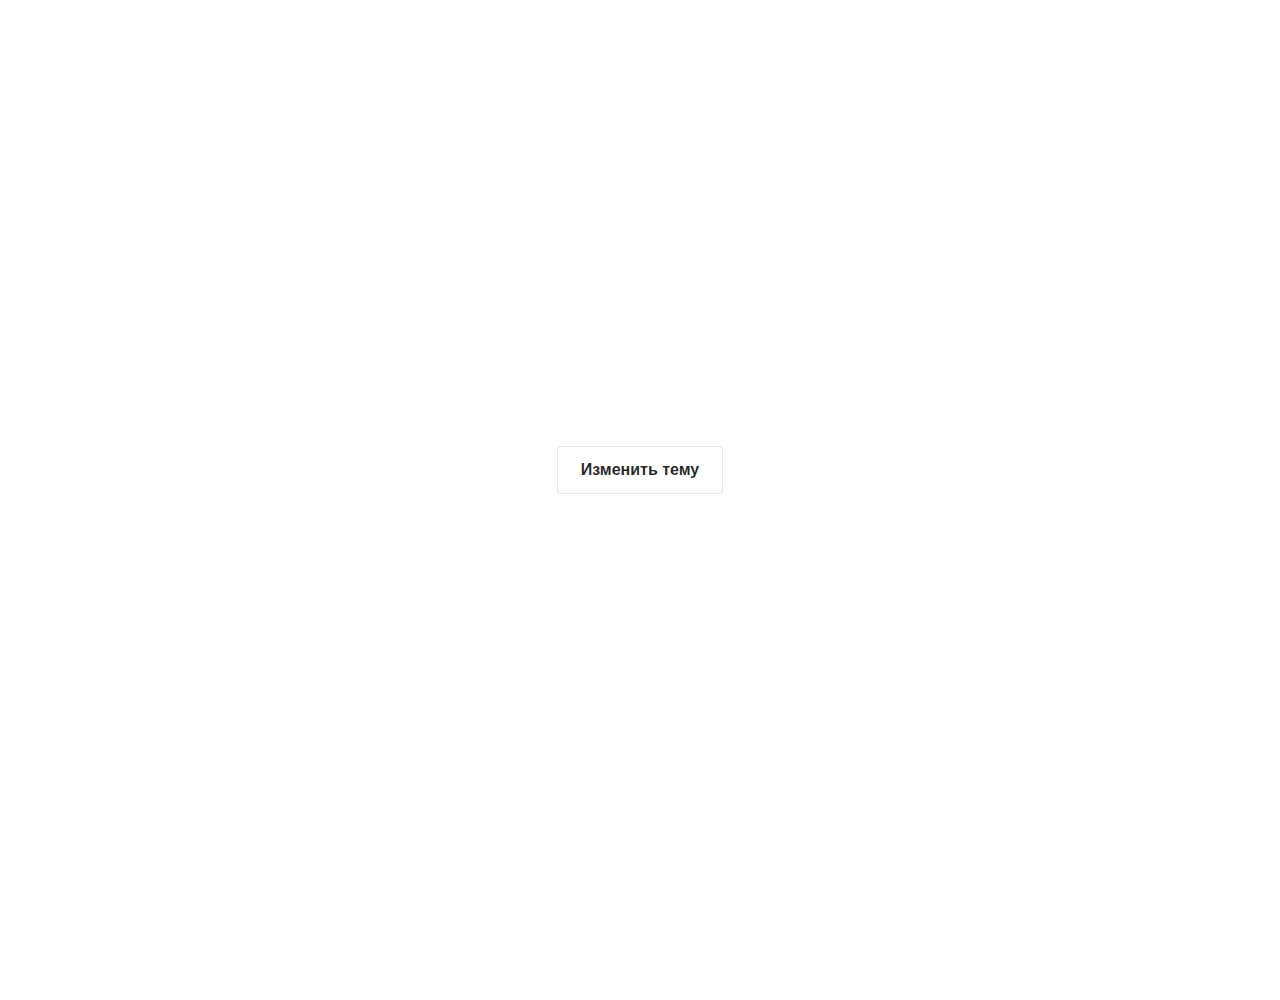
<file: change_theme/index.html>
<!DOCTYPE html>
<html>
  <head>
    <meta charset="utf-8">
    <title>Изменение темы</title>
    <link rel="stylesheet" href="style/style.css" class="main_style">
    <link rel="stylesheet" href="style/style.css" class="theme">
  </head>
  <body>
    <div class="wrapper">
      <header>
        <div class="conteiner">
        </div>
      </header>
      <div class="content">
        <div class="conteiner main_conteiner">
          <button class="btn">Изменить тему</button>
        </div>
      </div>
      <footer>
        <div class="conteiner">
        </div>
      </footer>
    </div>
    <script src="js/script.js"></script>
  </body>
</html>
</file>
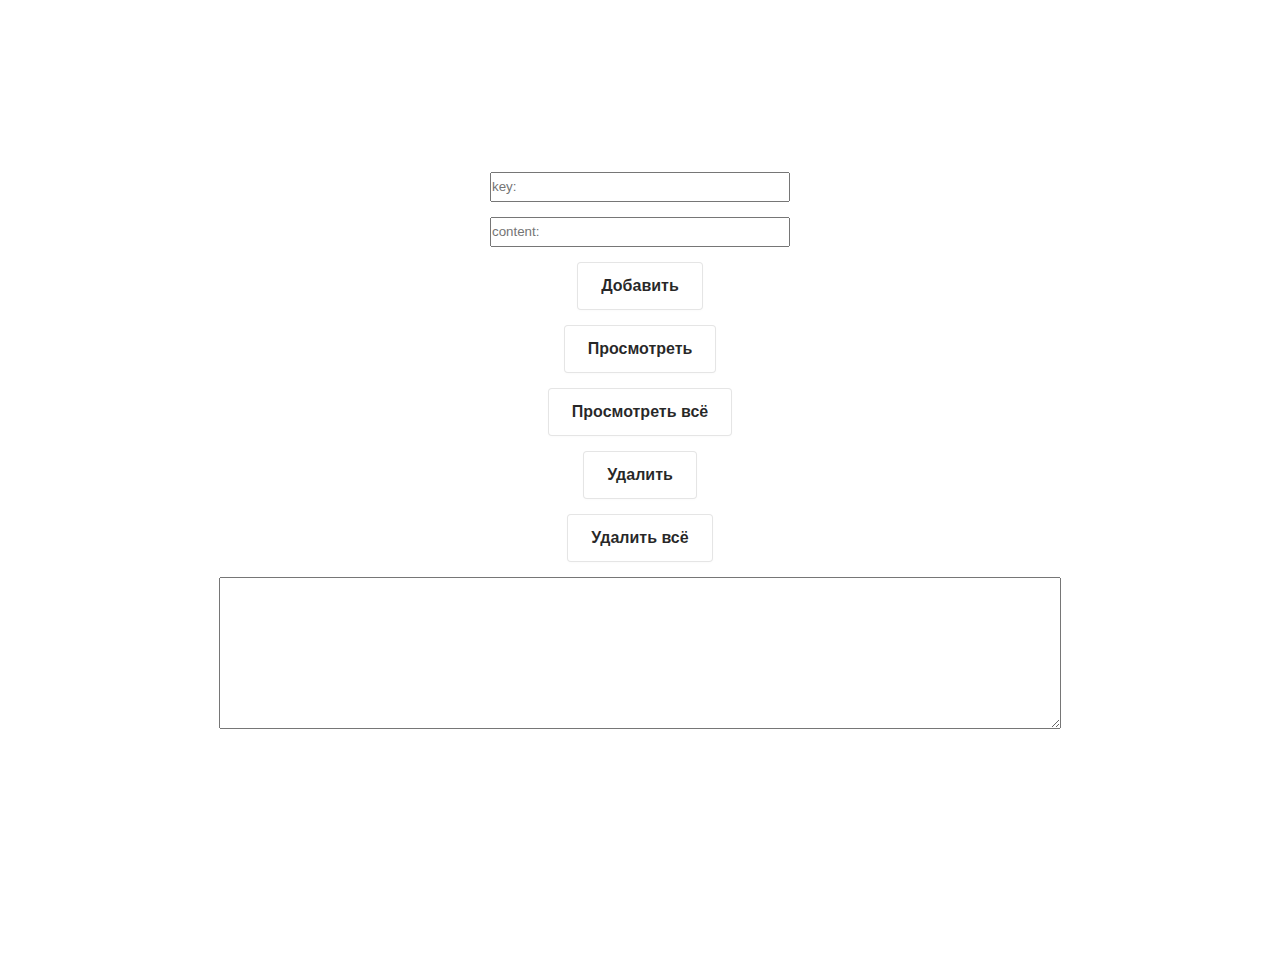
<file: LocalStorage/index.html>
<!DOCTYPE html>
<html>
  <head>
    <meta charset="utf-8">
    <title>LocalStorage</title>
    <link rel="stylesheet" href="style/style.css">
  </head>
  <body>
    <div class="wrapper">
      <div class="content">
        <div class="conteiner main_conteiner">
          <div class="box">
            <input type="text" class="key" placeholder="key:">
            <input type="text" class="data" placeholder="content:">
            <button class="btn add">Добавить</button>
            <button class="btn watch">Просмотреть</button>
            <button class="btn watch_all">Просмотреть всё</button>
            <button class="btn remove">Удалить</button>
            <button class="btn clear">Удалить всё</button>
            <textarea cols="30" rows="10" class="from_local_storage"></textarea>
          </div>
        </div>
      </div>
    </div>
    <script src="js/script.js"></script>
  </body>
</html>
</file>
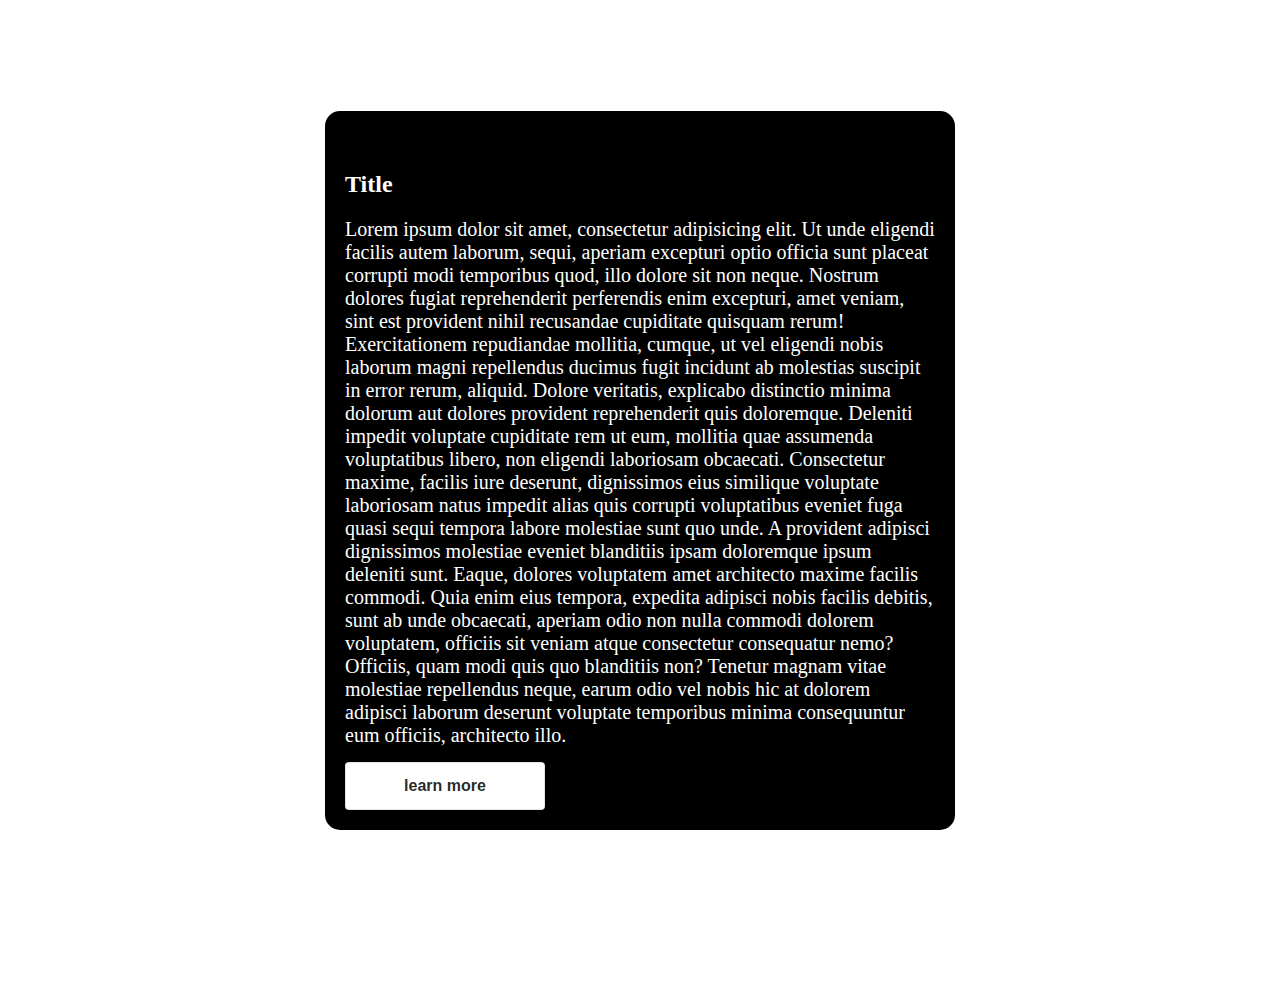
<file: var/index.html>
<!DOCTYPE html>
<html>
  <head>
    <meta charset="utf-8">
    <title>CSS переменные</title>
    <link rel="stylesheet" href="style/style.css">
    <link rel="stylesheet" href="style/style2.css">
  </head>
  <body>
    <div class="wrapper">
      <header>
        <div class="conteiner">
        </div>
      </header>
      <div class="content">
        <div class="conteiner main_conteiner">
          <div class="box">
            <h2>Title</h2>
            <p>Lorem ipsum dolor sit amet, consectetur adipisicing elit. Ut unde eligendi facilis autem laborum, sequi, aperiam excepturi optio officia sunt placeat corrupti modi temporibus quod, illo dolore sit non neque. Nostrum dolores fugiat reprehenderit perferendis enim excepturi, amet veniam, sint est provident nihil recusandae cupiditate quisquam rerum! Exercitationem repudiandae mollitia, cumque, ut vel eligendi nobis laborum magni repellendus ducimus fugit incidunt ab molestias suscipit in error rerum, aliquid. Dolore veritatis, explicabo distinctio minima dolorum aut dolores provident reprehenderit quis doloremque. Deleniti impedit voluptate cupiditate rem ut eum, mollitia quae assumenda voluptatibus libero, non eligendi laboriosam obcaecati. Consectetur maxime, facilis iure deserunt, dignissimos eius similique voluptate laboriosam natus impedit alias quis corrupti voluptatibus eveniet fuga quasi sequi tempora labore molestiae sunt quo unde. A provident adipisci dignissimos molestiae eveniet blanditiis ipsam doloremque ipsum deleniti sunt. Eaque, dolores voluptatem amet architecto maxime facilis commodi. Quia enim eius tempora, expedita adipisci nobis facilis debitis, sunt ab unde obcaecati, aperiam odio non nulla commodi dolorem voluptatem, officiis sit veniam atque consectetur consequatur nemo? Officiis, quam modi quis quo blanditiis non? Tenetur magnam vitae molestiae repellendus neque, earum odio vel nobis hic at dolorem adipisci laborum deserunt voluptate temporibus minima consequuntur eum officiis, architecto illo.</p>
            <button class="btn">learn more</button>
            <!-- <div class="box2">
              <h2>Title</h2>
              <p>Lorem ips  dolor sit amet, consecteturuuntur eum officiis, architecto illo.</p>
              <button class="btn">learn more</button>
            </div> -->
          </div>
        </div>
      </div>
      <footer>
        <div class="conteiner">
        </div>
      </footer>
    </div>
    <script src="js/script.js"></script>
  </body>
</html>
</file>
<file: var/style/style2.css>
p {
  font-size: var(--font-size);
  color: var(--color-text);
  margin-bottom: 15px;
}
</file>
<file: change_theme/style/style.css>
/*reset*/
*,
*::before,
*::after,
body {
  margin: 0;
  padding: 0;
  box-sizing: border-box;
}
html,
body {
  width: 100%;
  box-sizing: border-box;
}


/*the basis    -    main*/
.wrapper {
  border-radius: 10px;
  display: flex;
	min-height: 100vh;
	flex-direction: column;
}
.conteiner {
  padding: 10px;
  max-width: 1280px;
  margin: 0 auto;
}
.content {
  flex:1 1 auto;
	margin-bottom: 60px;
}



/* body */
.main_conteiner {
  display: -webkit-flex;
  display: -ms-flex;
  display: flex;
  height: 100vh;
}
.btn {
  margin: auto;
  align-items: center;
  background-color: #FFFFFF;
  border: 1px solid rgba(0, 0, 0, 0.1);
  border-radius: .25rem;
  box-shadow: rgba(0, 0, 0, 0.02) 0 1px 3px 0;
  box-sizing: border-box;
  color: rgba(0, 0, 0, 0.85);
  cursor: pointer;
  font-size: 16px;
  font-weight: 600;
  line-height: 1.25;
  min-height: 3rem;
  padding: calc(.875rem - 1px) calc(1.5rem - 1px);
  position: relative;
  text-decoration: none;
  transition: all 250ms;
  touch-action: manipulation;
  vertical-align: baseline;
  width: auto;
  height: 30px;
}

.btn:hover,
.btn:focus {
  border-color: rgba(0, 0, 0, 0.15);
  box-shadow: rgba(0, 0, 0, 0.1) 0 4px 12px;
  color: rgba(0, 0, 0, 0.65);
}

.btn:hover {
  transform: translateY(-1px);
}

.btn:active {
  background-color: #F0F0F1;
  border-color: rgba(0, 0, 0, 0.15);
  box-shadow: rgba(0, 0, 0, 0.06) 0 2px 4px;
  color: rgba(0, 0, 0, 0.65);
  transform: translateY(0);
}
</file>
<file: LocalStorage/style/style.css>
/*reset*/
*,
*::before,
*::after,
body {
  margin: 0;
  padding: 0;
  box-sizing: border-box;
}
html,
body {
  width: 100%;
  box-sizing: border-box;
}


/*the basis    -    main*/
.wrapper {
  border-radius: 10px;
  display: flex;
	min-height: 100vh;
	flex-direction: column;
}
.conteiner {
  padding: 10px;
  max-width: 1280px;
  margin: 0 auto;
}
.content {
  height: 100vh;
	margin-bottom: 60px;
}


/* body */
.main_conteiner {
  height: 100vh;
  display: -webkit-flex;
  display: -ms-flex;
  display: flex;
}
.box {
  margin: auto;
  padding: 20px;
  border-radius: 15px;
  width: 70%;
  display: -webkit-flex;
  display: -ms-flex;
  display: flex;
  flex-direction: column;
}
.box button {
  margin-bottom: 15px;
}
.box input {
  display: block;
  margin: 0 auto 15px auto;
  width: 300px;
  height: 30px;
}
.btn {
  margin: auto;
  align-items: center;
  background-color: #FFFFFF;
  border: 1px solid rgba(0, 0, 0, 0.1);
  border-radius: .25rem;
  box-shadow: rgba(0, 0, 0, 0.02) 0 1px 3px 0;
  box-sizing: border-box;
  color: rgba(0, 0, 0, 0.85);
  cursor: pointer;
  font-size: 16px;
  font-weight: 600;
  line-height: 1.25;
  min-height: 3rem;
  padding: calc(.875rem - 1px) calc(1.5rem - 1px);
  position: relative;
  text-decoration: none;
  transition: all 250ms;
  touch-action: manipulation;
  vertical-align: baseline;
  height: 30px;
}

.btn:hover,
.btn:focus {
  border-color: rgba(0, 0, 0, 0.15);
  box-shadow: rgba(0, 0, 0, 0.1) 0 4px 12px;
  color: rgba(0, 0, 0, 0.65);
}

.btn:hover {
  transform: translateY(-1px);
}

.btn:active {
  background-color: #F0F0F1;
  border-color: rgba(0, 0, 0, 0.15);
  box-shadow: rgba(0, 0, 0, 0.06) 0 2px 4px;
  color: rgba(0, 0, 0, 0.65);
  transform: translateY(0);
}
</file>
<file: var/style/style.css>
:root {
  --background: white;
  --font-size: 20px;
  --color-text: #ffffff;
  --box-background: #000000;
}


/*reset*/
*,
*::before,
*::after,
body {
  margin: 0;
  padding: 0;
  box-sizing: border-box;
}
html,
body {
  width: 100%;
  box-sizing: border-box;
}


/*the basis    -    main*/
.wrapper {
  border-radius: 10px;
  display: flex;
	min-height: 100vh;
	flex-direction: column;
}
.conteiner {
  padding: 10px;
  max-width: 1280px;
  margin: 0 auto;
}
.content {
  flex:1 1 auto;
	margin-bottom: 60px;
}
h2 {
  color: var(--color-text);
  margin: 40px 0 20px 0;
}


/* body */
body {
  background: var(--background);
}
.main_conteiner {
  display: -webkit-flex;
  display: -ms-flex;
  display: flex;
  height: 100vh;
}
.box {
  --background3: blue;
  margin: auto;
  padding: 20px;
  border-radius: 15px;
  background: var(--box-background, green);
  width: 50%;
}
.box2 {
  background: var(--background3, green);
}
.btn {
  --width: 100px;
  margin: auto;
  align-items: center;
  background-color: #FFFFFF;
  border: 1px solid rgba(0, 0, 0, 0.1);
  border-radius: .25rem;
  box-shadow: rgba(0, 0, 0, 0.02) 0 1px 3px 0;
  box-sizing: border-box;
  color: rgba(0, 0, 0, 0.85);
  cursor: pointer;
  font-size: 16px;
  font-weight: 600;
  line-height: 1.25;
  min-height: 3rem;
  padding: calc(.875rem - 1px) calc(1.5rem - 1px);
  position: relative;
  text-decoration: none;
  transition: all 250ms;
  touch-action: manipulation;
  vertical-align: baseline;
  width: calc(var(--width) + 100px);
  height: 30px;
}

.btn:hover,
.btn:focus {
  border-color: rgba(0, 0, 0, 0.15);
  box-shadow: rgba(0, 0, 0, 0.1) 0 4px 12px;
  color: rgba(0, 0, 0, 0.65);
}

.btn:hover {
  transform: translateY(-1px);
}

.btn:active {
  background-color: #F0F0F1;
  border-color: rgba(0, 0, 0, 0.15);
  box-shadow: rgba(0, 0, 0, 0.06) 0 2px 4px;
  color: rgba(0, 0, 0, 0.65);
  transform: translateY(0);
}


@media (max-width: 400px;) {
  :root {
    --font-size: 16px;
  }
}
</file>
